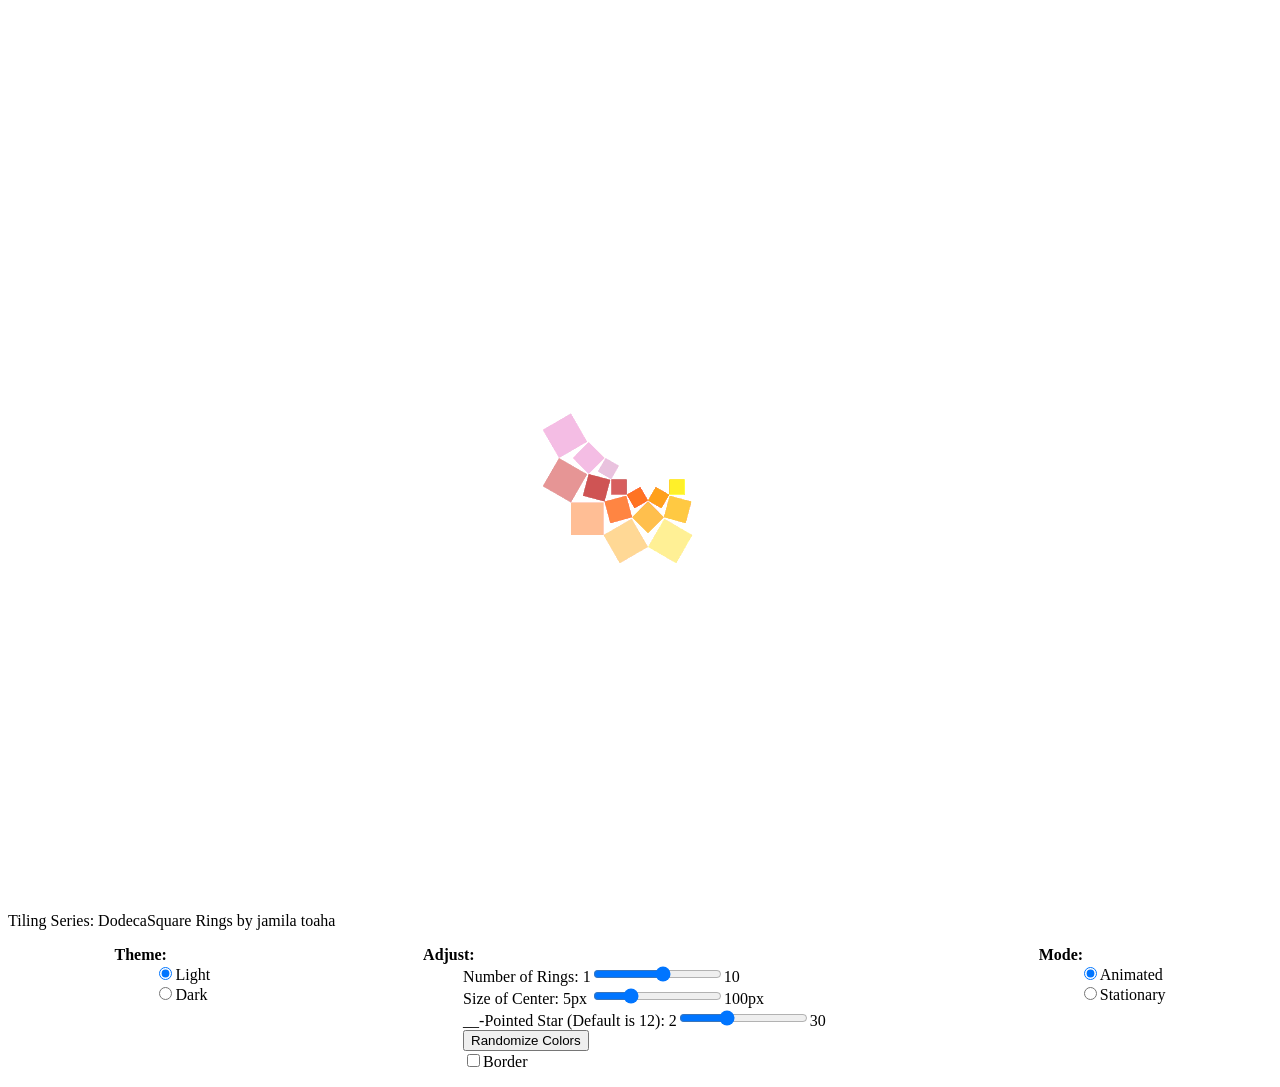
<file: DodecaSquaresTiles/index.html>
<!DOCTYPE html>
<html>
  <head>
    <meta charset="utf-8" />
    <meta http-equiv="X-UA-Compatible" content="IE=edge" />
    <title></title>
    <meta name="description" content="" />
    <meta name="viewport" content="width=device-width, initial-scale=1" />
    <link rel="stylesheet" href="active.css" />
    <script src="https://ajax.googleapis.com/ajax/libs/jquery/3.4.1/jquery.min.js"></script>
    <script src="./main.js"></script>
  </head>
  <body>
    <canvas width="500" height="500" id="dodeca-rings"></canvas>
    <div>
      Tiling Series: DodecaSquare Rings by jamila toaha
      <dl id="menu">
        <div>
          <dt>Theme:</dt>
          <dd>
            <input
              type="radio"
              id="light"
              name="theme"
              value="light"
              checked
            /><label for="light">Light</label>
          </dd>
          <dd>
            <input type="radio" id="dark" name="theme" value="dark" /><label
              for="dark"
              >Dark</label
            >
          </dd>
        </div>
        <div>
          <dt>Adjust:</dt>
          <dd>
            <label for="numRings">Number of Rings: 1</label
            ><input
              type="range"
              min="1"
              max="10"
              id="numRings"
              name="numRings"
              value="6"
            />10
          </dd>
          <dd>
            <label for="circleRadius">Size of Center: 5px </label
            ><input
              type="range"
              min="5"
              max="100"
              id="circleRadius"
              name="circleRadius"
              value="30"
            />100px
          </dd>
          <dd>
            <label for="nPoints">__-Pointed Star (Default is 12): 2</label
            ><input
              type="range"
              min="2"
              max="30"
              id="nPoints"
              name="nPoints"
              value="12"
            />30
          </dd>
          <dd><button onClick="randomizeColors()">Randomize Colors</button></dd>
          <dd>
            <input id="hasBorder" type="checkbox" /><label for="hasBorder"
              >Border</label
            >
          </dd>
        </div>
        <div>
          <dt>Mode:</dt>
          <dd>
            <input
              type="radio"
              id="animated"
              name="mode"
              value="animated"
              checked
            /><label for="animated" checked>Animated</label>
          </dd>
          <dd>
            <input
              type="radio"
              id="stationary"
              name="mode"
              value="stationary"
            /><label for="stationary">Stationary</label>
          </dd>
        </div>
      </dl>
    </div>
  </body>
</html>
</file>
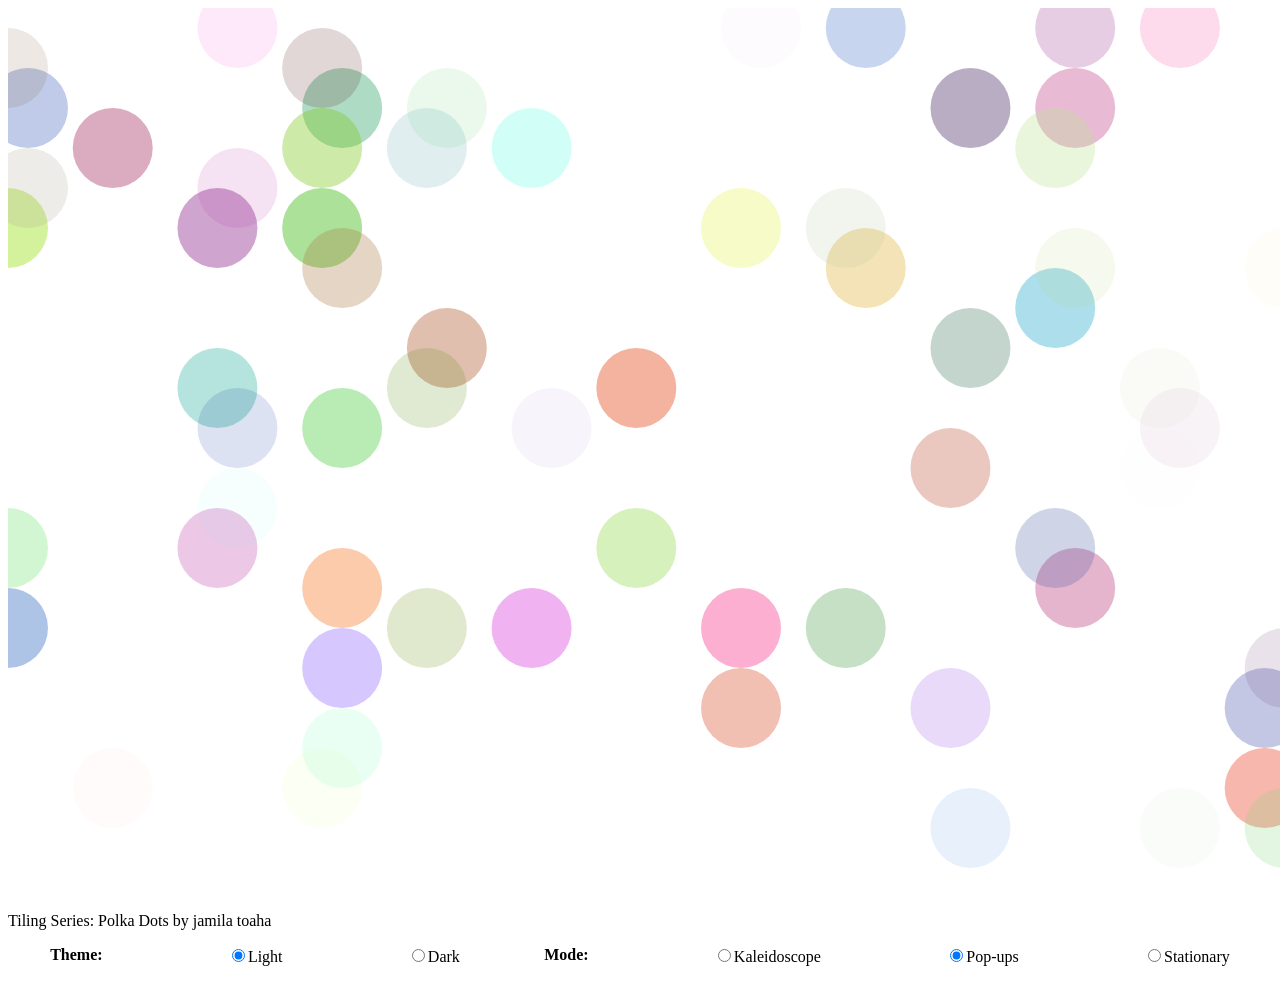
<file: PolkaDotTiles/index.html>
<!DOCTYPE html>
<html>
  <head>
    <title>Polka Dot Tiles</title>
    <link rel='stylesheet' href="active.css">
    <script src="https://ajax.googleapis.com/ajax/libs/jquery/3.4.1/jquery.min.js"></script>

  </head>
  <body>
    <div id="tiling-area">
      <canvas id="square-canvas" width="800" height="480"></canvas>
      <div >Tiling Series: Polka Dots by jamila toaha
        <dl id='menu'>
          <dt>Theme:</dt>
              <dd><input type='radio' id='light' name='theme' value='light' checked><label for='light'>Light</label></dd>
              <dd><input type='radio' id='dark' name='theme' value='dark'><label for='dark'>Dark</label></dd>

          <dt>Mode:</dt>
            <dd><input type='radio' id='kaleid' name='mode' value='kaleid'><label for='kaleid'>Kaleidoscope</label></dd>
            <dd><input type='radio' id='pop-ups' name='mode' value='pop-ups' checked><label for='pops-ups'>Pop-ups</label></dd>
            <dd><input type='radio' id='stationary' name='mode' value='stationary'><label for='stationary'>Stationary</label></dd>

        </dl>

      </div>
    </div>
    <script src='main.js' defer></script>
  </body>
</html>
</file>
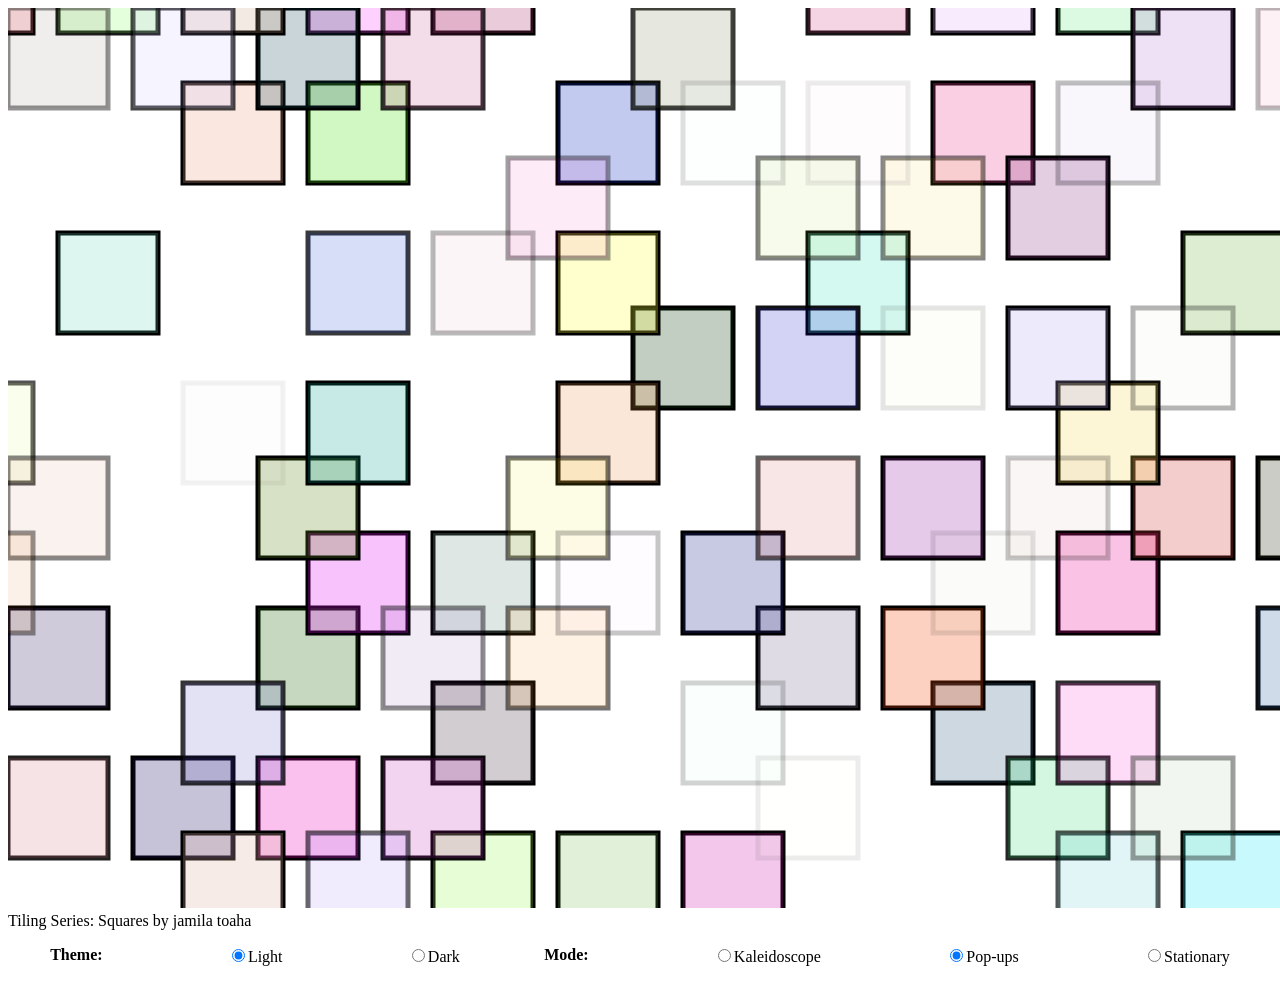
<file: SquareTiles/index.html>
<!DOCTYPE html>
<html>
  <head>
    <title>Square Tiles</title>
    <link rel='stylesheet' href="active.css">
    <script src="https://ajax.googleapis.com/ajax/libs/jquery/3.4.1/jquery.min.js"></script>

  </head>
  <body>
    <div id="tiling-area">
      <canvas id="square-canvas" width="800" height="480"></canvas>
      <div >Tiling Series: Squares by jamila toaha
        <dl id='menu'>
          <dt>Theme:</dt>
              <dd><input type='radio' id='light' name='theme' value='light' checked><label for='light'>Light</label></dd>
              <dd><input type='radio' id='dark' name='theme' value='dark'><label for='dark'>Dark</label></dd>

          <dt>Mode:</dt>
            <dd><input type='radio' id='kaleid' name='mode' value='kaleid'><label for='kaleid'>Kaleidoscope</label></dd>
            <dd><input type='radio' id='pop-ups' name='mode' value='pop-ups' checked><label for='pops-ups'>Pop-ups</label></dd>
            <dd><input type='radio' id='stationary' name='mode' value='stationary'><label for='stationary'>Stationary</label></dd>

        </dl>

      </div>
    </div>
    <script src='main.js' defer></script>
  </body>
</html>
</file>
<file: DodecaSquaresTiles/active.css>
body{
  font-family: 'Futura';
}

#menu{
  display: flex;
  flex-direction:row;
  justify-content: space-around;
}

dt{
  font-weight: bold;
}
</file>
<file: PolkaDotTiles/active.css>
body{
  font-family: 'Futura';
}

#menu{
  display: flex;
  flex-direction:row;
  justify-content: space-around;
}

dt{
  font-weight: bold;
}
</file>
<file: SquareTiles/active.css>
body{
  font-family: 'Futura';
}

#menu{
  display: flex;
  flex-direction:row;
  justify-content: space-around;
}

dt{
  font-weight: bold;
}
</file>
